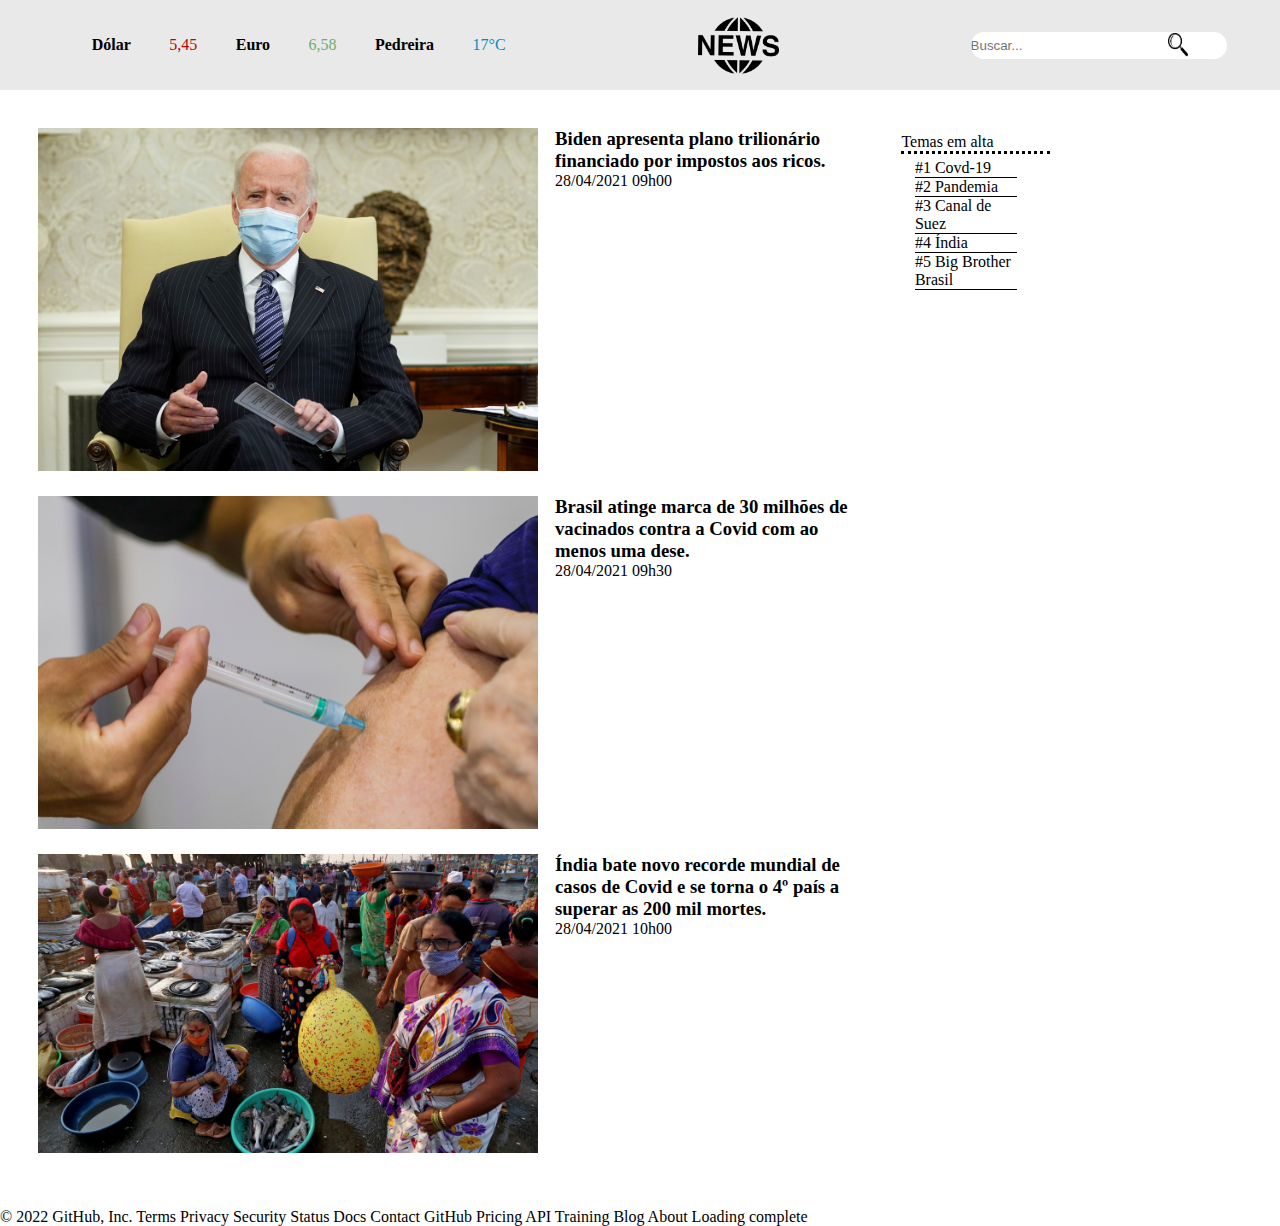
<file: Jornal/index.html>
<!DOCTYPE html>
<html lang="pt-br">
<head>
    <link rel="stylesheet" href="style/style.css" />
    <meta charset="UTF-8">
    <meta http-equiv="X-UA-Compatible" content="IE=edge">
    <meta name="viewport" content="width=device-width, initial-scale=1.0">
    <title>Jornal do Dia</title>
</head>
<body>
    
    <header class = "cabecalho">
        <div class = "textoNegrito">Dólar</div>            
        <div id = "dolar">5,45</div>
        <div class = "textoNegrito">Euro</div>
        <div id = "euro">6,58</div>
        <div class = "textoNegrito">Pedreira</div>
        <div id = "temperatura">17°C</div>
        </div>

        <img src="img/logo.png">

        <div class = "searchbar">
            <form action="#" method="GET"></form>
                <input type="text" placeholder="Buscar..."/>
                <img src="img/lupa.png" alt="Buscar"/>
            </form>
        </div>
    </header>

    <div class = "body">
        <div class = "noticias">
            <div class = "noticia1"><img src="img/biden.jpg"></div>
            <div class = "texto1"><h3>Biden apresenta plano trilionário financiado por impostos aos ricos.</h3><p>28/04/2021 09h00</p></div>            
            <div class = "noticia2"><img src="img/vacina.jpg"></div>
            <div class = "texto2"><h3>Brasil atinge marca de 30 milhões de vacinados contra a Covid com ao menos uma dese.</h3><p>28/04/2021 09h30</p></div>
            <div class = "noticia3"><img src="img/indida.jpg"></div>
            <div class = "texto3"><h3>Índia bate novo recorde mundial de casos de Covid e se torna o 4º país a superar as 200 mil mortes.</h3><p>28/04/2021 10h00</p></div>
        </div>

        <div class = "filtro">
            <div class = "emAlta">Temas em alta</div>
            <div class = "topicos">#1 Covd-19</div>
            <div class = "topicos">#2 Pandemia</div>
            <div class = "topicos">#3 Canal de Suez</div>
            <div class = "topicos">#4 Índia</div>
            <div class = "topicos">#5 Big Brother Brasil</div>
        </div>
    </div>

</body>
</html>
© 2022 GitHub, Inc.
Terms
Privacy
Security
Status
Docs
Contact GitHub
Pricing
API
Training
Blog
About
Loading complete
</file>
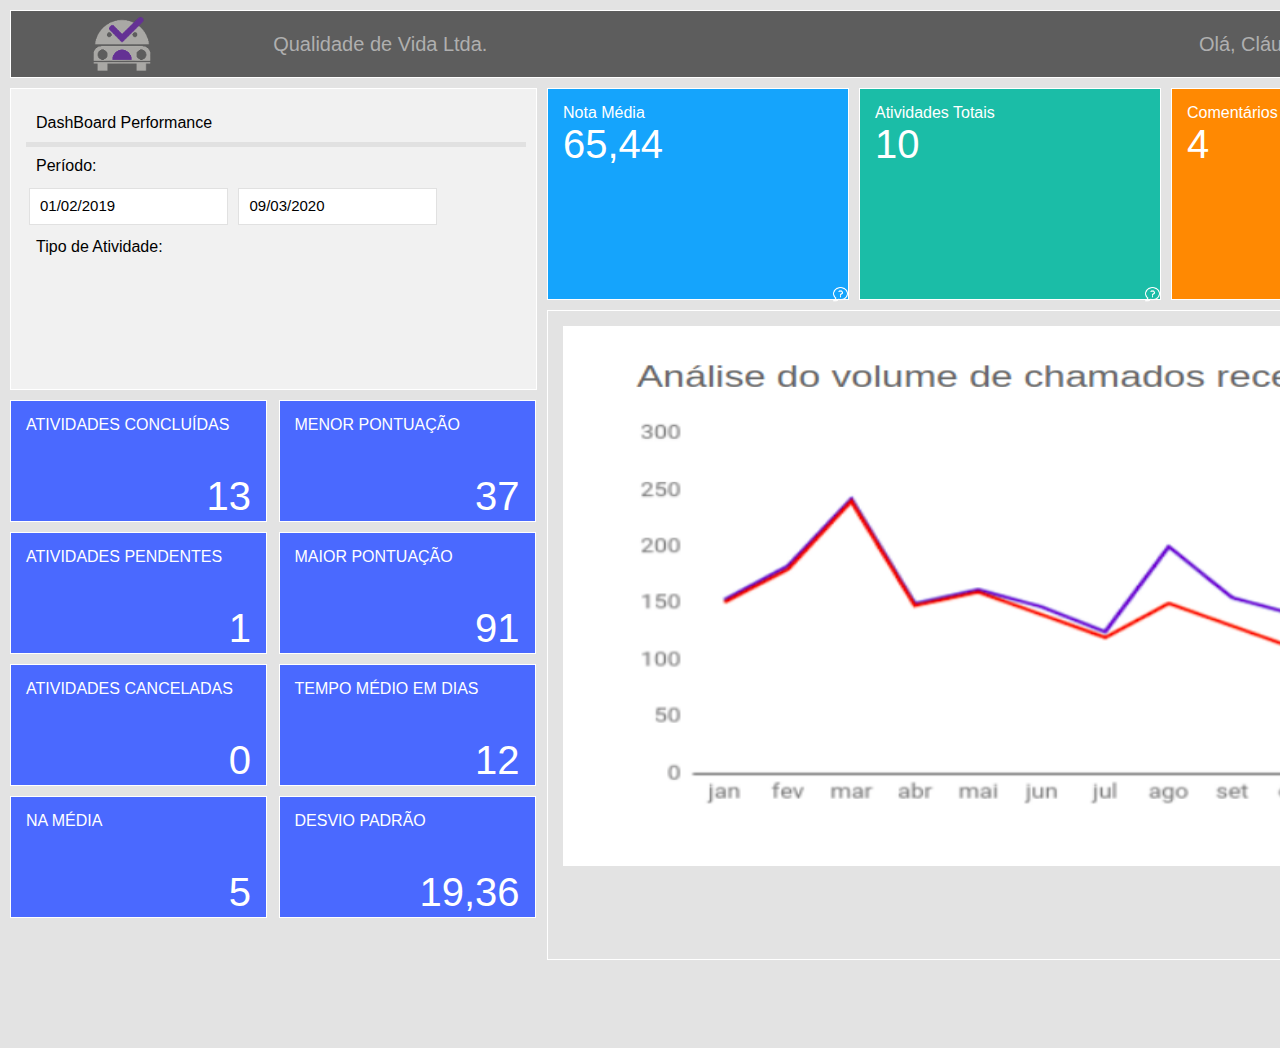
<file: Exercício Grid/Página 1/index.html>
<!DOCTYPE html>
<html lang="en">
<head>
    <meta charset="UTF-8">
    <meta http-equiv="X-UA-Compatible" content="IE=edge">
    <meta name="viewport" content="width=device-width, initial-scale=1.0">
    <title>Document</title>

    <link rel="stylesheet" href="style.css">
</head>
<body>
    <div class = "container">
    <div class = "grid grid-1">
        <img class = "logo-icon" src = "img/logo.png">
        <p class = "txt qualidade-vida">Qualidade de Vida Ltda.</p>
        <p class = "txt ola-usuario">Olá, Cláudio</p>
        <img class = "icon navbar-icon" src = "img/navbar.png">
        <img class = "icon house-icon" src = "img/house-icon.png">
        <img class = "icon people-icon" src = "img/people.png">
        <img class = "icon copy-icon" src = "img/copy.png">
        <img class = "icon interrogation-icon" src = "img/interrogation.png">
        <p class = "txt sair">Sair</p>
    </div>

    <div class = "grid grid-2">
        <p class = "txt-dashboard title">DashBoard Performance</p>
        <div class = "line"></div>
        <p class = "txt-dashboard time-couse">Período:</p>
        <input id= "one-time-course" name="one-time-course" type="one-time-course" placeholder = "01/02/2019">
        <input id= "two-time-course" name="two-time-course" type="two-time-course" placeholder = "09/03/2020">
        <p class = "txt-dashboard activity">Tipo de Atividade:</p>
    </div>

    <div class = "grid grid-3">
        <p class = "txt-box nota-media">Nota Média</p><p class = "alt-txt-box">65,44</p>
        <img class = "comment" src = "img/comment.png">
    </div>

    <div class = "grid grid-4">
        <p class = "txt-box atividades-totais">Atividades Totais</p><p class = "alt-txt-box">10</p>
        <img class = "comment" src = "img/comment.png">
    </div>

    <div class = "grid grid-5">
        <p class = "txt-box comentarios">Comentários</p><p class = "alt-txt-box">4</p>
        <img class = "comment" src = "img/comment.png">
    </div>

    <div class = "grid grid-6">
        <p class = "txt-box total-de-fotos">Total de Fotos</p><p class = "alt-txt-box">13</p>
        <img class = "comment" src = "img/comment.png">
    </div>

    <div class = "grid grid-7">
    <img class = "grafic-img" src = "img/grafic.png">
    </div>

    <div class = "grid grid-8">
        <p class = "txt-box atividades-concluidas">ATIVIDADES CONCLUÍDAS</p><p class = "down-alt-txt-box">13</p>
    </div>

    <div class = "grid grid-9">
        <p class = "txt-box menor-pontuacao">MENOR PONTUAÇÃO</p><p class = "down-alt-txt-box">37</p>
    </div>

    <div class = "grid grid-10">
        <p class = "txt-box atividades-pendentes">ATIVIDADES PENDENTES</p><p class = "down-alt-txt-box">1</p>
    </div>

    <div class = "grid grid-11">
        <p class = "txt-box maior-pontuacao">MAIOR PONTUAÇÃO</p><p class = "down-alt-txt-box">91</p>
    </div>

    <div class = "grid grid-12">
        <p class = "txt-box atividades-canceladas">ATIVIDADES CANCELADAS</p><p class = "down-alt-txt-box">0</p>
    </div>

    <div class = "grid grid-13">
        <p class = "txt-box tempo-medio-em-dias">TEMPO MÉDIO EM DIAS</p><p class = "down-alt-txt-box">12</p>
    </div>

    <div class = "grid grid-14">
        <p class = "txt-box na-media">NA MÉDIA</p><p class = "down-alt-txt-box">5</p>
    </div>

    <div class = "grid grid-15">
        <p class = "txt-box desvio-padrao">DESVIO PADRÃO</p><p class = "down-alt-txt-box">19,36</p>
    </div>

    <div class = "grid grid-16"></div>

    <div class = "grid grid-17"></div>
</div>

</body>
</html>
</file>
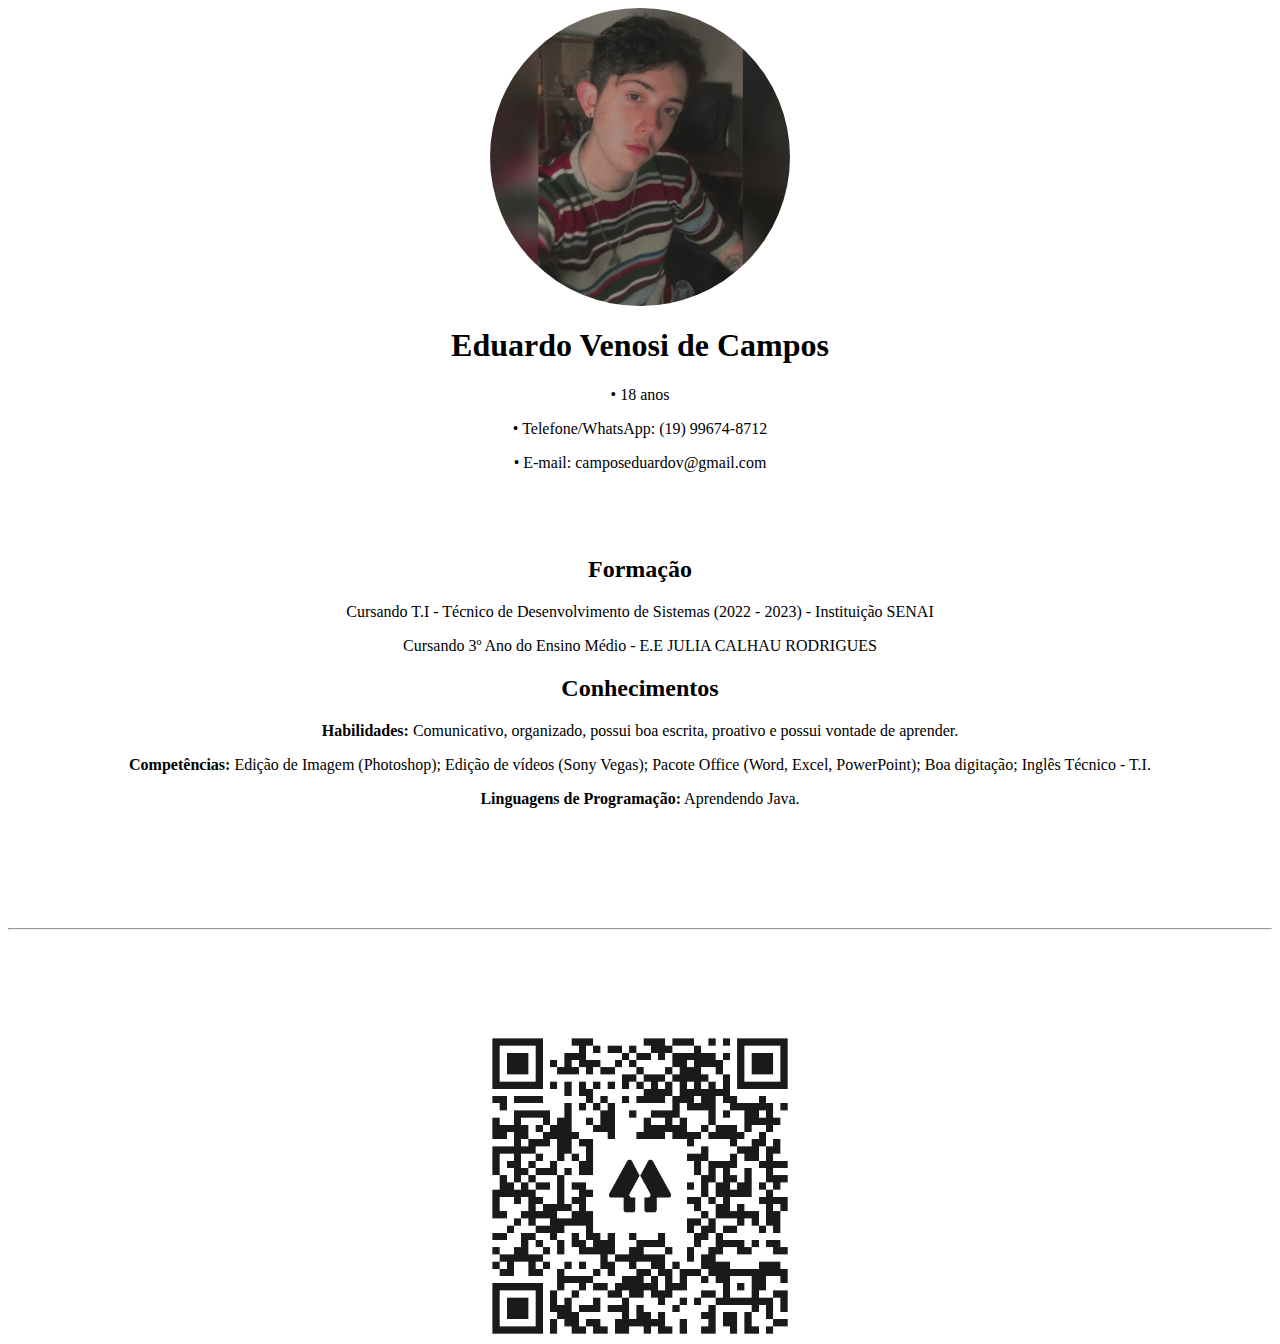
<file: a/Curriculo/Curriculo.html>
<html>
	<head>
		<meta charset="UTF-8" />
		<link rel ="stylesheet" href = "style/visual.css">
		<title>Currículo</title>
	<head>
	<body>
	
<center>
	<div align = "center">
	<img class = "foto" src="img\foto perfil.png">
		<h1>Eduardo Venosi de Campos</h1>
		<p>• 18 anos
		
	</br>
		
		<p>• Telefone/WhatsApp: (19) 99674-8712</p>
		<p>• E-mail: camposeduardov@gmail.com</p>
		</div>
	</center>	
	
	</br>
	<div align = "center">
	
		<h2>Formação</h2></strong>
		<p>Cursando T.I - Técnico de Desenvolvimento de Sistemas (2022 - 2023) - Instituição SENAI
		
		<p>Cursando 3º Ano do Ensino Médio - E.E JULIA CALHAU RODRIGUES
		
		<h2>Conhecimentos</h2>
		
		<p><strong>Habilidades: </strong>Comunicativo, organizado, possui boa escrita, proativo e possui vontade de aprender.
		
		<p><strong>Competências: </strong>Edição de Imagem (Photoshop); Edição de vídeos (Sony Vegas); Pacote Office (Word, Excel, PowerPoint); Boa digitação; Inglês Técnico - T.I.
		
		<p><strong>Linguagens de Programação:</strong> Aprendendo Java.
		</div>
	</br>	
	</br>
	<hr />
	<br>
	<div align = "center">
		<img class = "linktree" src="img\linktree.png">
		
		</br>
	</div>
</file>
<file: Jornal/style/style.css>
*{
    margin: 0;
    padding: 0;
}

body{

}

.cabecalho{
    width: 100vw;
    height: 10vh;
    background-color: rgb(233, 233, 233);
    display: flex;
    flex-direction: row;
    align-items: center;
    justify-content: center;
}

.textoNegrito{
    font-weight: bold;
    margin: 3%;
}

.cabecalho img{
    height: 90%;
    width: 4,5%;
    margin: 0 15%;
}


.searchbar{
    background-color: white;
    border-radius: 15px;
    height: 30%;
    width: 20%;
    display: flex;
    align-items: center;
}

.searchbar input{
    height: 100%;
    border-radius: 15px;
    border: none;
    width: 100%;
}

.searchbar img{
    height: 90%;
    width: 8%;
}

#dolar{
color: rgb(184, 5, 5);
} 

#euro{
color: rgb(107, 175, 107);
}

#temperatura{
color: rgb(0, 143, 190);
}

.body{
    display: grid;
    grid-template-columns: repeat(2, 1fr);
    grid-template-rows: repeat(1, 1fr);
    margin: 3%;
}

.noticias{
    display: grid;
    grid-template-columns: repeat(2, 1fr);
    grid-template-rows: repeat(3, 1fr);
    grid-column-gap: 2%;
    grid-row-gap: 2%;
    width: 65vw;
}

.noticia1{
    grid-area: 1 / 1;
}

.texto1 {
    grid-area: 1 / 2;
}

.noticia2{
    grid-area: 2 / 1;
}

.texto2 {
    grid-area: 2 / 2;
}
.noticia3{
    grid-area: 3 / 1; 
}

.texto3 {
    grid-area: 3 / 2;
}

.noticias img{
    width: 500px;
}
.filtro{
    grid-area: 1 / 2;
    align-items: center;
    justify-content: space-around;
    padding-left:7%;
    height: 30%;
    width: 50%;

}


.emAlta{
    width: 80%;
    border-bottom-style: dotted;
    margin: 5px;
}

.topicos{
    margin-left: 10%;
    width: 55%;
    border-bottom-style: solid;
    border-width: 1px;
}
</file>
<file: Exercício Grid/Página 1/style.css>
* {
    margin: 0;
    font-family: Arial, Helvetica, sans-serif;
}


body{
    background-color: rgb(227, 227, 227);
}

.grid{
    border: 1px solid white;
    padding: 15px;
    margin-top: 10px;
    margin-left: 10px;

}

.container {
    display: grid;
    grid-template-areas: 
    'grid-1 grid-1 grid-1 grid-1 grid-1 grid-1'
    'grid-2 grid-2 grid-3 grid-4 grid-5 grid-6'
    'grid-2 grid-2 grid-7 grid-7 grid-7 grid-7'
    'grid-8 grid-9 grid-7 grid-7 grid-7 grid-7'
    'grid-10 grid-11 grid-7 grid-7 grid-7 grid-7'
    'grid-12 grid-13 grid-7 grid-7 grid-7 grid-7'
    'grid-14 grid-15 grid-7 grid-7 grid-7 grid-7'
    'grid-16 grid-17 grid-18 grid-18 grid-18 grid-18'

    ;
}

.grid-1{
    display: flex;
    justify-content: space-around;
    align-items: center;
    grid-area: grid-1;
    background-color: rgb(93, 93, 93);
    height: 4vh;
}

.logo-icon{
    height: 80px;
    filter: invert(1);
}

.txt{
    font-size: 20px;
    color: rgb(175, 175, 175);
}

.ola-usuario{
    margin-left: 600px;
}

.icon{
    height: 20px;
    margin: -40px;
}

.icon:hover{
    height: 30px;
}

.grid-2{
    grid-area: grid-2;
    background-color: rgb(241, 241, 241);
    width: 55vh;
    height: 30vh;
}

div.line{
    width: 500px;
    margin-top: 10px;
    margin-bottom: 10px;
    height: 5px;
    background-color: rgb(225, 225, 225);
}
.txt-dashboard{
    margin: 10px;
}
input{
    margin: 3px;
    border: 1px solid rgb(225, 225, 225);
    padding: 10px;
    color: black;
}

input::placeholder{
    color: black;
    font-size: 15px;
}

.grid-3{
    grid-area: grid-3;
    background-color: rgb(21, 164, 252);
    width: 30vh;
    height: 20vh;
}

.comment{
    height: 15px;
    margin-top: 120px;
    margin-left: 270px;
}

.comment:hover{
    height: 20px;
}

.txt-box{
    color: white;
}

.alt-txt-box{
    color: white;
    font-size: 40px;
}

.grid-4{
    grid-area: grid-4;
    background-color: rgb(27, 189, 167);
    width: 30vh;
    height: 20vh;
}

.grid-5{
    grid-area: grid-5;
    background-color: rgb(255, 137, 2);
    width: 30vh;
    height: 20vh;
}

.grid-6{
    grid-area: grid-6;
    background-color: rgb(231, 87, 144);
        width: 30vh;
        height: 20vh;
}

.grid-7{
    grid-area: grid-7;
    width: 95%;
    height: 100%;
    display: flex;
}

.grafic-img{
    align-items: center;
    justify-content: center;
    height: 60vh;
    width: 130vh;
}

.grid-8{
    grid-area: grid-8;
    background-color: rgb(74, 105, 255);
    width: 25vh;
    height: 10vh;
}

.down-alt-txt-box{
    display: flex;
    color: white;
    font-size: 40px;
    justify-content: end;
    margin-top: 40px;
}

.grid-9{
    grid-area: grid-9;
    background-color: rgb(74, 105, 255);
    width: 25vh;
    height: 10vh;
}

.grid-10{
    grid-area: grid-10;
    background-color: rgb(74, 105, 255);
    width: 25vh;
    height: 10vh;
}

.grid-11{
    grid-area: grid-11;
    background-color: rgb(74, 105, 255);
    width: 25vh;
    height: 10vh;
}

.grid-12{
    grid-area: grid-12;
    background-color: rgb(74, 105, 255);
    width: 25vh;
    height: 10vh;
}

.grid-13{
    grid-area: grid-13;
    background-color: rgb(74, 105, 255);
    width: 25vh;
    height: 10vh;
}

.grid-14{
    grid-area: grid-14;
    background-color: rgb(74, 105, 255);
    width: 25vh;
    height: 10vh;
}

.grid-15{
    grid-area: grid-15;
    background-color: rgb(74, 105, 255);
    width: 25vh;
    height: 10vh;
}

.grid-16{
    grid-area: grid-16;
    background-color: rgb(227, 227, 227);
    border: 0;
    width: 25vh;
    height: 10vh;
}

.grid-17{
    grid-area: grid-17;
    background-color: rgb(227, 227, 227);
    border: 0;
    width: 25vh;
    height: 10vh;
}

.grid-18{
    grid-area: grid-18;
}
</file>
<file: a/Curriculo/style/visual.css>
.foto{
	border-radius: 50%;
	width: 300px;
}

.linktree{
	position: center;
	padding-top: 50px;
	width: 300px;
}

br {
  border: 1px solid black;
  line-height: 300%;
}
</file>
